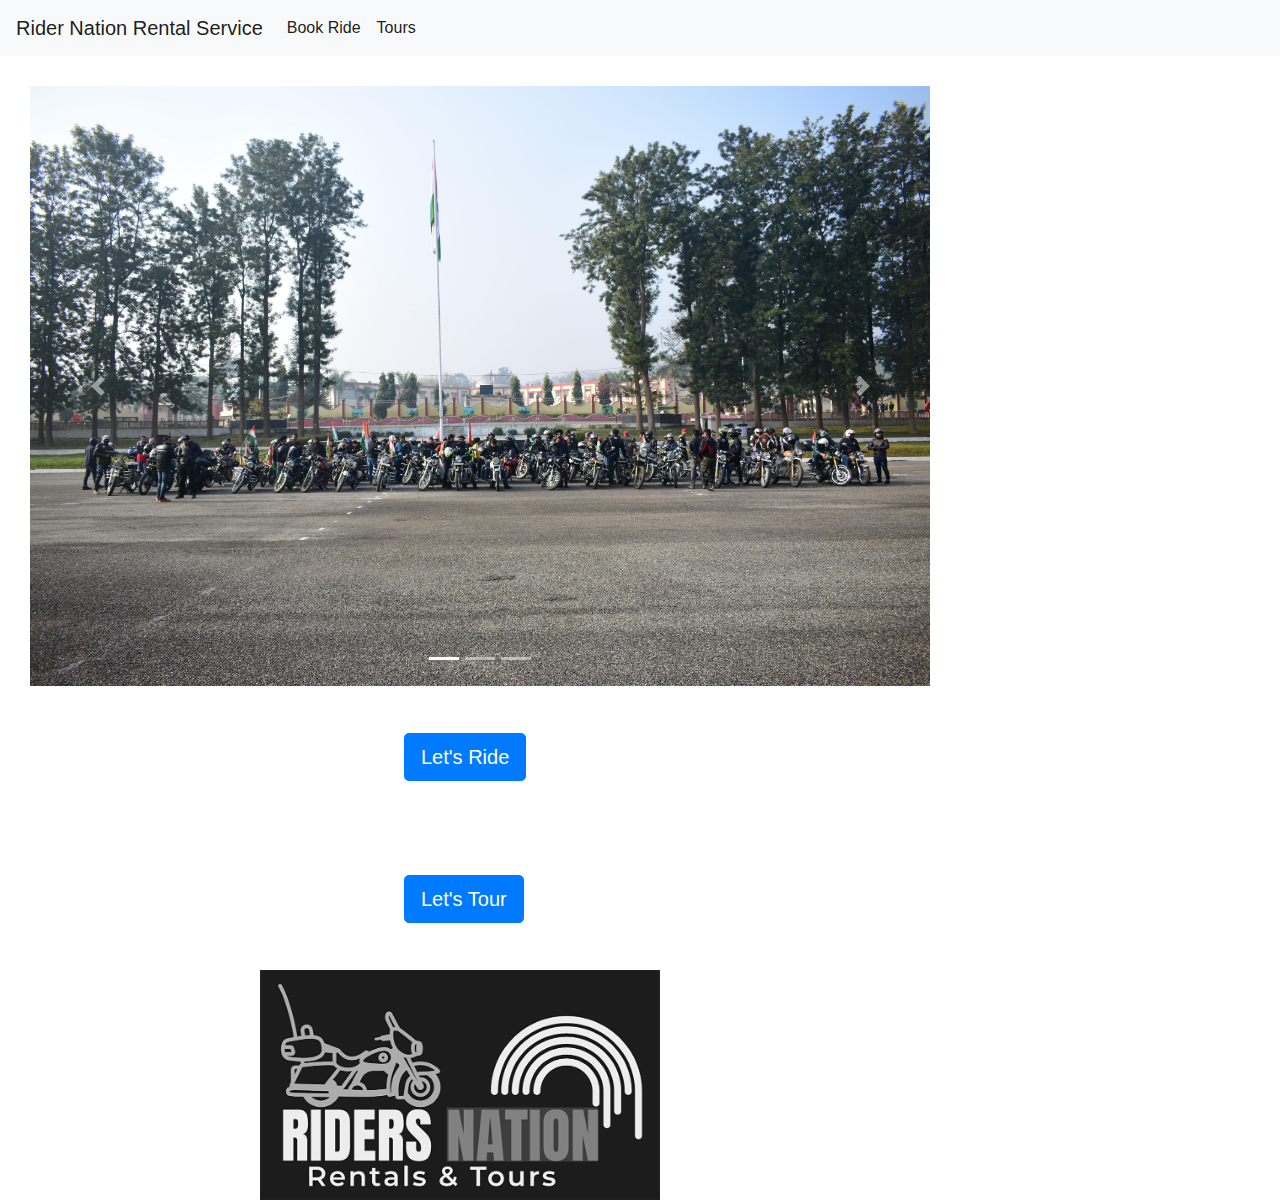
<file: index.html>
<!doctype html>
<html lang="en">
  <head>
    <!-- Required meta tags -->
    <meta charset="utf-8">
    <meta name="viewport" content="width=device-width, initial-scale=1, shrink-to-fit=no">

<!--external css--> 
      
    <link rel="stylesheet" href="firstCss.css" >
      
<!--    external css-->
      
    <!-- Bootstrap CSS -->
    <link rel="stylesheet" href="https://stackpath.bootstrapcdn.com/bootstrap/4.4.1/css/bootstrap.min.css" integrity="sha384-Vkoo8x4CGsO3+Hhxv8T/Q5PaXtkKtu6ug5TOeNV6gBiFeWPGFN9MuhOf23Q9Ifjh" crossorigin="anonymous">

    <title>Rider Nation!</title>
  </head>
  <body>
    
      
<!--    navbar  -->
      <nav class="navbar navbar-expand-lg navbar-light bg-light">
  <a class="navbar-brand" href="first.html">Rider Nation Rental Service</a>
  <button class="navbar-toggler" type="button" data-toggle="collapse" data-target="#navbarNav" aria-controls="navbarNav" aria-expanded="false" aria-label="Toggle navigation">
    <span class="navbar-toggler-icon"></span>
  </button>
  <div class="collapse navbar-collapse" id="navbarNav">
    <ul class="navbar-nav">
      <li class="nav-item active">
        <a class="nav-link" href="second.html">Book Ride <span class="sr-only">(current)</span></a>
      </li>
        
        <li class="nav-item active">
        <a class="nav-link" href=" tour.html "> Tours <span class="sr-only">(current)</span></a>
      </li>
     
    </ul>
  </div>
</nav>
      
<!--      navbar-->
      
      
      
<!--      image-->
      
    <div class="cor">
      <div id="carouselExampleIndicators" class="carousel slide" data-ride="carousel">
  <ol class="carousel-indicators">
    <li data-target="#carouselExampleIndicators" data-slide-to="0" class="active"></li>
    <li data-target="#carouselExampleIndicators" data-slide-to="1"></li>
    <li data-target="#carouselExampleIndicators" data-slide-to="2"></li>
  </ol>
  <div class="carousel-inner">
    <div class="carousel-item active">
      <img src="Photo/1.jpg" class="d-block w-100" alt="First slide">
    </div>
    <div class="carousel-item">
      <img src="Photo/2.jpg" class="d-block w-100" alt="Second slide">
    </div>
    <div class="carousel-item">
      <img src="Photo/3.jpg" class="d-block w-100" alt="Third slide">
    </div>
  <a class="carousel-control-prev" href="#carouselExampleIndicators" role="button" data-slide="prev">
    <span class="carousel-control-prev-icon" aria-hidden="true"></span>
    <span class="sr-only">Previous</span>
  </a>
  <a class="carousel-control-next" href="#carouselExampleIndicators" role="button" data-slide="next">
    <span class="carousel-control-next-icon" aria-hidden="true"></span>
    <span class="sr-only">Next</span>
  </a>
      
</div>
          
</div>          
          


          
          
                
          
<!--        button  -->
    <div class="btn">
    <div class="col-md-12 text-center">
        <a href="second.html">
        <button type="button" class="btn btn-primary btn-lg" id="ridebtn">Let's Ride</button>
        </a>    
    </div>
    </div>
        
        
    <div class="btn">
    <div class="col-md-12 text-center">
        <a href="tour.html">
        <button type="button" class="btn btn-primary btn-lg" id="ridebtn">Let's Tour</button>
        </a>    
    </div>
    </div>    
        
<!--          button-->
    
    
    <div class="logo">
        <img src="Photo/logo.jpg" class="img-fluid" alt="Responsive image">
    </div>  
      
<!--      image-->
          
      

    <!-- Optional JavaScript -->
    <!-- jQuery first, then Popper.js, then Bootstrap JS -->
    <script src="https://code.jquery.com/jquery-3.4.1.slim.min.js" integrity="sha384-J6qa4849blE2+poT4WnyKhv5vZF5SrPo0iEjwBvKU7imGFAV0wwj1yYfoRSJoZ+n" crossorigin="anonymous"></script>
    <script src="https://cdn.jsdelivr.net/npm/popper.js@1.16.0/dist/umd/popper.min.js" integrity="sha384-Q6E9RHvbIyZFJoft+2mJbHaEWldlvI9IOYy5n3zV9zzTtmI3UksdQRVvoxMfooAo" crossorigin="anonymous"></script>
    <script src="https://stackpath.bootstrapcdn.com/bootstrap/4.4.1/js/bootstrap.min.js" integrity="sha384-wfSDF2E50Y2D1uUdj0O3uMBJnjuUD4Ih7YwaYd1iqfktj0Uod8GCExl3Og8ifwB6" crossorigin="anonymous"></script>
  </body>
</html>
</file>
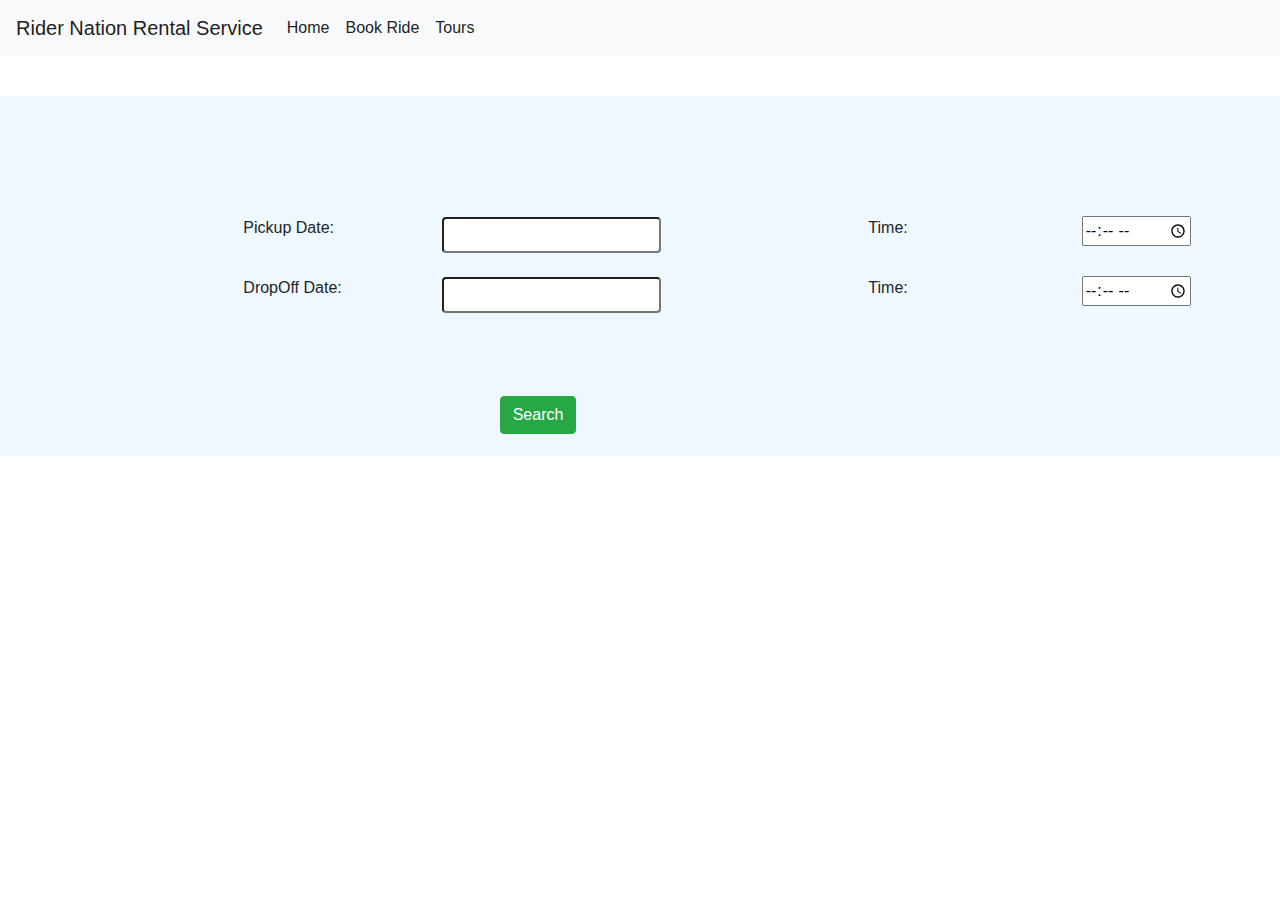
<file: second.html>
<html>  
<head>
  
<!--    external css-->
    
    <link rel=stylesheet href="secondCss.css">
    
<!--    external css-->
    
    <link rel="stylesheet" href="css/bootstrap.css">
    <link rel="stylesheet" href="css/datepicker.css">
    
    <script src="js/main.js"></script>
    <script src="js/bootstrap-datepicker.js"></script>
    
    <script>
        $(function(){
            $('.datepicker').datepicker();
        });
    </script>
    
  </head>
  <body>
      
<!--navbar      -->
        <nav class="navbar navbar-expand-lg navbar-light bg-light">
  <a class="navbar-brand" href="first.html">Rider Nation Rental Service</a>
  <button class="navbar-toggler" type="button" data-toggle="collapse" data-target="#navbarNav" aria-controls="navbarNav" aria-expanded="false" aria-label="Toggle navigation">
    <span class="navbar-toggler-icon"></span>
  </button>
  <div class="collapse navbar-collapse" id="navbarNav">
    <ul class="navbar-nav">
        <li class="nav-item active">
        <a class="nav-link" href="index.html">Home <span class="sr-only">(current)</span></a>
      </li>
      <li class="nav-item active">
        <a class="nav-link" href="third.html">Book Ride <span class="sr-only">(current)</span></a>
      </li>
        
        <li class="nav-item active">
        <a class="nav-link" href=" tour.html "> Tours <span class="sr-only">(current)</span></a>
      </li>
     
    </ul>
  </div>
</nav>
<!--navbar      -->
      
      <p id="cat">cat</p>
      
      
<!--date-picker mota-->
      
      <div class="container-fluid">
        
          <div class="row" style="background-color: aliceblue;">
          <div class = "col-4" style="background-color: aliceblue; height:60px;">
          </div>
            <div class = "col-4" style="background-color: aliceblue; height:60px;">  
            </div>   
          </div>
          
          
          
          <div class="row" style="background-color: aliceblue;">
          <div class = "col-4" style="background-color: aliceblue; height:60px;">
          </div>
            <div class = "col-4" style="background-color: aliceblue; height:60px;">
            </div>   
          </div>
          
          
          
          
          <div class="row" style="background-color: aliceblue;">
          <div class = "col-2 " style="background-color: aliceblue; height:60px;">
              <p></p>
          </div>
              
              
              
              
              
              
              <div class = "col-2 " style="background-color: aliceblue; height:60px; ">
                  <div class="container"><p>Pickup Date:</p></div>
              </div>
              
              
              
              
              
              
              
            <div class = "col-4" style="background-color: aliceblue; height:60px;">
                <!--      date picker-->
                <div class="well">
                <input class="datepicker" type="text" name="date">
                </div>
                <!--      date picker-->
            </div>
            <div class = "col-2" style="background-color: aliceblue; height:60px;">
                <!--      time-->
                <p id="time1">Time:</p>
                <!--      time-->
            </div>
                <div class = "col-2" style="background-color: aliceblue; height:60px;">
                <!--      time-->
                    
                    <input type="time" id="appt1" name="appt">
                    
                    <!--      time-->
                </div>   
          </div>
          
          
          <div class="row" style="background-color: aliceblue;">
          <div class = "col-2 " style="background-color: aliceblue; height:60px;">
              <p></p>
          </div>
              
              
              
              
              <div class = "col-2 " style="background-color: aliceblue; height:60px;">
                  <div class="container"><p>DropOff Date:</p></div>
          </div>
              
              
              
              
              
              
            <div class = "col-4" style="background-color: aliceblue; height:60px;">
                <!--      date picker-->
                
                
                 
                <div class="well">
                    <input class="datepicker" type="text" name="date">
                </div>
               
                
                
                
                <!--      date picker-->

            </div> 
              
              <div class = "col-2" style="background-color: aliceblue; height:60px;">
<!--                   time drop down-->

                <p id="time2">Time:</p>
               
                <!--      time-->

            </div> 
              
              <div class = "col-2" style="background-color: aliceblue; height:60px;">
<!--                   time drop down-->

                <input type="time" id="appt2" name="appt">
               
                <!--      time-->

            </div> 
              
              

                  
<!--                   time drop down-->
            </div>
              
              
                   
          </div>
          
          
          
          <div class="row" style="background-color: aliceblue;">
          <div class = "col-4" style="background-color: aliceblue; height:60px;">
              
            
          </div>
            <div class = "col-4" style="background-color: aliceblue; height:60px;">
        
            </div>   
          </div>
          
          
          
          <div class="row" style="background-color: aliceblue;">
          <div class = "col-4" style="background-color: aliceblue; height:60px;">
              
            
          </div>
            <div class = "col-4" style="background-color: aliceblue; height:60px;">
                    <div class="container ml-5">
                        <a href="third.html">
                        <button type="button" class="btn btn-success" >Search</button>
                        </a>
                        </div>
                        
            </div>   
          </div>
          
              
          
          
      
<!--date-picker mota-->
      
<!--      image logo-->
      
<!--      image logo-->
      
      
      
  </body>
</html>
</file>
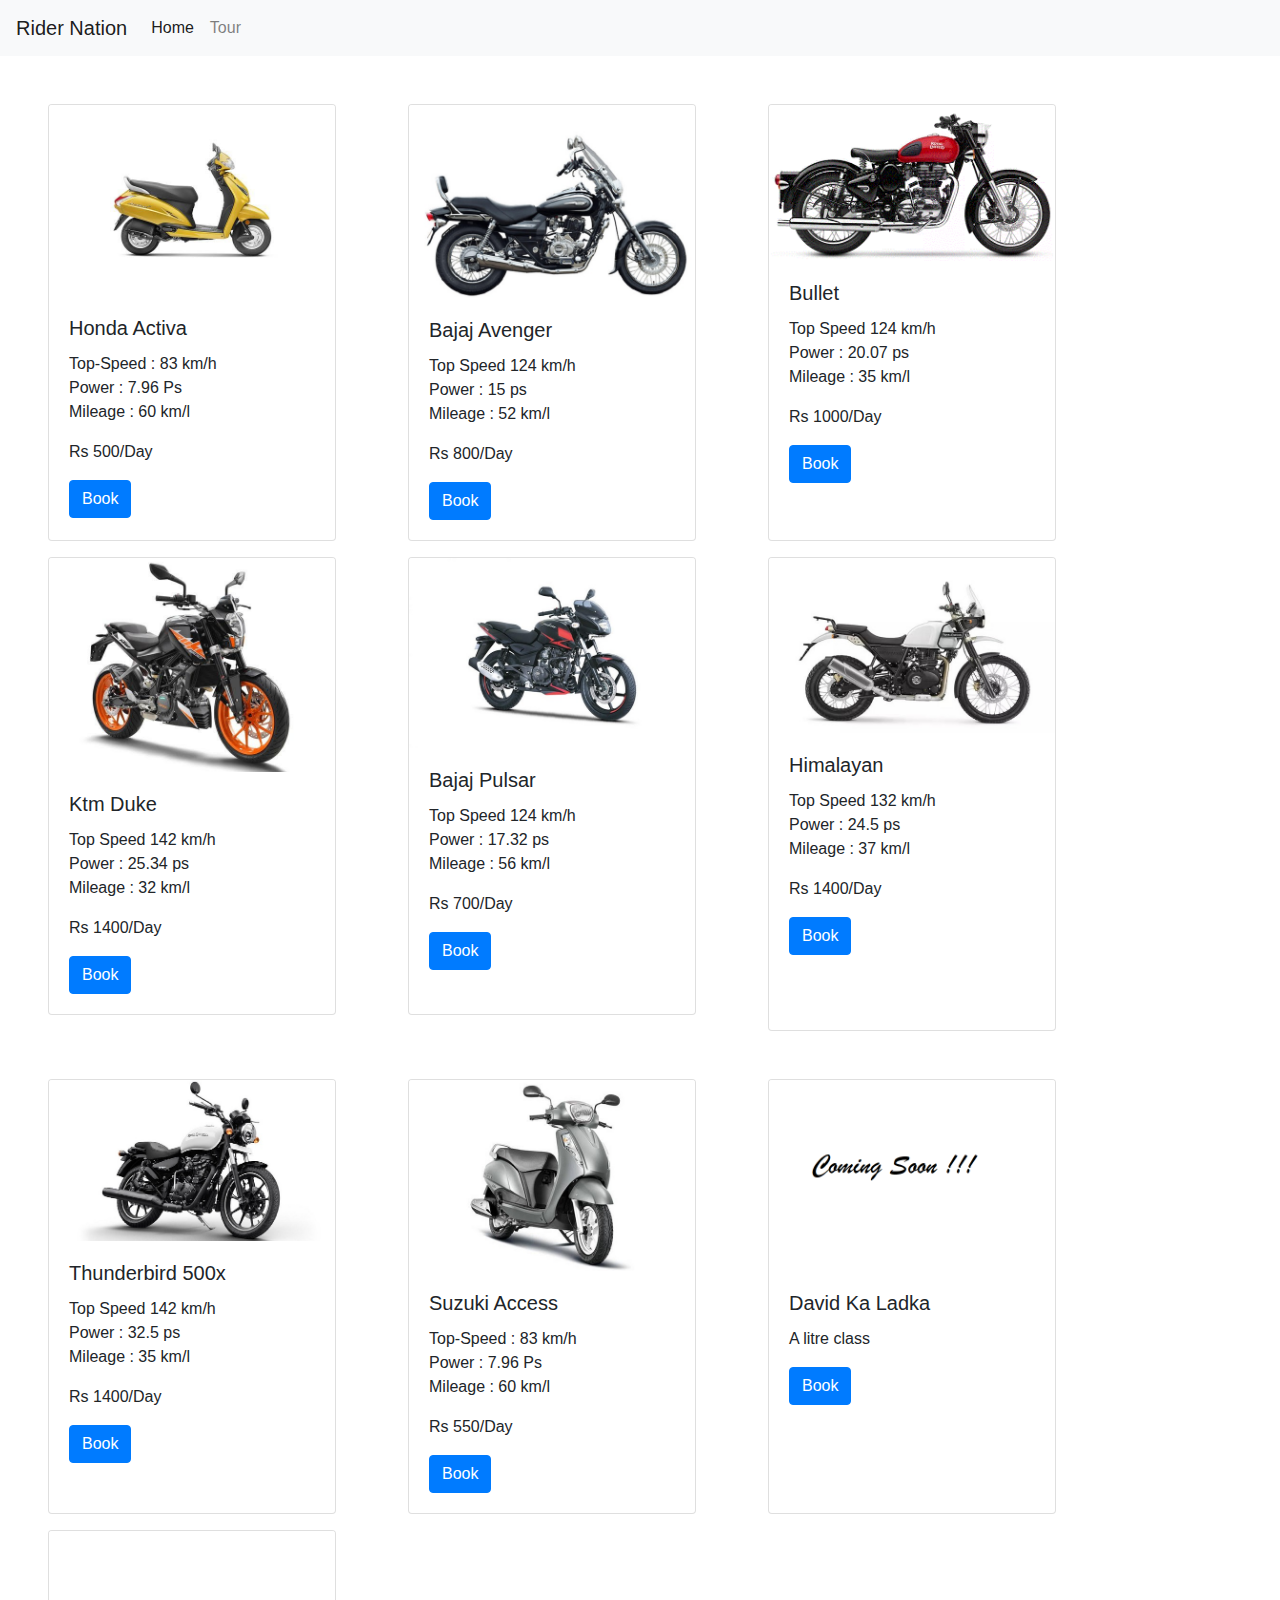
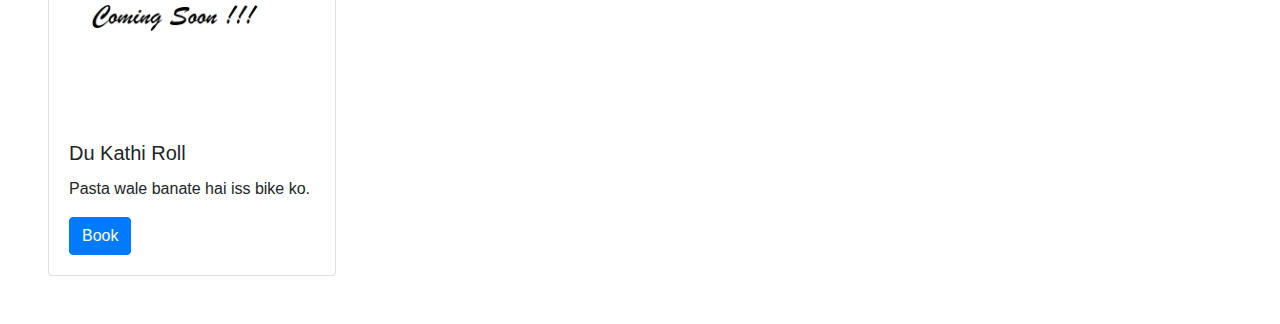
<file: third.html>
<!doctype html>
<html lang="en">
  <head>
    <!-- Required meta tags -->
    <meta charset="utf-8">
    <meta name="viewport" content="width=device-width, initial-scale=1, shrink-to-fit=no">

    <!-- Bootstrap CSS -->
    <link rel="stylesheet" href="https://stackpath.bootstrapcdn.com/bootstrap/4.4.1/css/bootstrap.min.css" integrity="sha384-Vkoo8x4CGsO3+Hhxv8T/Q5PaXtkKtu6ug5TOeNV6gBiFeWPGFN9MuhOf23Q9Ifjh" crossorigin="anonymous">

    <title>Search Royal Nation!</title>
  </head>
  <body>
      
      
<!--      navbar-->
      
      <nav class="navbar navbar-expand-lg navbar-light bg-light">
  <a class="navbar-brand" href="first.html">Rider Nation</a>
  <button class="navbar-toggler" type="button" data-toggle="collapse" data-target="#navbarNav" aria-controls="navbarNav" aria-expanded="false" aria-label="Toggle navigation">
    <span class="navbar-toggler-icon"></span>
  </button>
  <div class="collapse navbar-collapse" id="navbarNav">
    <ul class="navbar-nav">
        
      <li class="nav-item active">
        <a class="nav-link" href="index.html">Home <span class="sr-only">(current)</span></a>
      </li>
        
      <li class="nav-item">
        <a class="nav-link" href=" tour.html "> Tour </a>
      </li>
        
      
      
    </ul>
  </div>
</nav>
      
      
<!--        navbar-->
      
      
<!--      card-->
      
      <div class="container-fluid">
      
        <div class="row mt-5 mb-5">    
            <div class="card mr-4 mb-3 ml-5" style="width: 18rem;">
                <img src="Photo/5.jpg" class="card-img-top" alt="Responsive image">
                <div class="card-body">
                <h5 class="card-title">Honda Activa</h5>
                <p class="card-text">Top-Speed : 83 km/h<br>
                     Power : 7.96 Ps
                    <br>Mileage : 60 km/l  
                    <br>
                    </p>
                    <p>Rs 500/Day</p>
                <a href="contact.html" class="btn btn-primary">Book</a>
                </div>
            </div>
          
            
            <div class="card mr-4 mb-3 ml-5" style="width: 18rem;">
                <img src="Photo/6.jpg" class="card-img-top" alt="Responsive image">
                <div class="card-body">
                <h5 class="card-title">Bajaj Avenger</h5>
                <p class="card-text">Top Speed 124 km/h<br>
                     Power : 15 ps
                    <br>Mileage : 52 km/l </p>
                    <p>Rs 800/Day</p>
                <a href="contact.html" class="btn btn-primary">Book</a>
                </div>
            </div>
            
            
            
            <div class="card mr-4 mb-3 ml-5" style="width: 18rem;">
                <img src="Photo/7.gif" class="card-img-top" alt="Responsive image">
                <div class="card-body">
                <h5 class="card-title">Bullet</h5>
                <p class="card-text">Top Speed 124 km/h<br>
                     Power : 20.07 ps
                    <br>Mileage : 35 km/l </p>
                    <p>Rs 1000/Day</p>
                <a href="contact.html" class="btn btn-primary">Book</a>
                </div>
            </div>
            
            
            
            <div class="card mr-4 ml-5 mb-3" style="width: 18rem;">
                <img src="Photo/8.jpg" class="card-img-top" alt="Responsive image">
                <div class="card-body">
                <h5 class="card-title">Ktm Duke</h5>
                <p class="card-text">Top Speed 142 km/h<br>
                     Power : 25.34 ps
                    <br>Mileage : 32 km/l </p>
                    <p>Rs 1400/Day</p>
                <a href="contact.html" class="btn btn-primary">Book</a>
                </div>
            </div>
            
            <div class="card mr-4 ml-5 mb-3" style="width: 18rem;">
                <img src="Photo/9.jpg" class="card-img-top" alt="Responsive image">
                <div class="card-body">
                <h5 class="card-title">Bajaj Pulsar</h5>
                <p class="card-text">Top Speed 124 km/h<br>
                     Power : 17.32 ps
                    <br>Mileage : 56 km/l </p>
                    <p>Rs 700/Day</p>
                <a href="contact.html" class="btn btn-primary">Book</a>
                </div>
            </div>
            
            <div class="card mr-4 ml-5" style="width: 18rem;">
                <img src="Photo/10.jpg" class="card-img-top" alt="Responsive image">
                <div class="card-body">
                <h5 class="card-title">Himalayan</h5>
                <p class="card-text">Top Speed 132 km/h<br>
                     Power : 24.5 ps
                    <br>Mileage : 37 km/l </p>
                    <p>Rs 1400/Day</p>
                <a href="contact.html" class="btn btn-primary">Book</a>
                </div>
            </div>
            
            
          
          </div>
          
          
      </div>
          
          <div class="container-fluid">
          
          <div class="row mb-5">
          
          
              <div class="card mr-4 mb-3 ml-5" style="width: 18rem;">
                <img src="Photo/11.jpg" class="card-img-top" alt="Responsive image">
                <div class="card-body">
                <h5 class="card-title">Thunderbird 500x</h5>
                <p class="card-text">Top Speed 142 km/h<br>
                     Power : 32.5 ps
                    <br>Mileage : 35 km/l</p>
                    <p>Rs 1400/Day</p>
                <a href="contact.html" class="btn btn-primary">Book</a>
                </div>
            </div>
          
            
            <div class="card mr-4 mb-3 ml-5" style="width: 18rem;">
                <img src="Photo/12.jpg" class="card-img-top" alt="Responsive image">
                <div class="card-body">
                <h5 class="card-title">Suzuki Access</h5>
                <p class="card-text">Top-Speed : 83 km/h<br>
                     Power : 7.96 Ps
                    <br>Mileage : 60 km/l  
                    <br></p>
                    <p>Rs 550/Day</p>
                <a href="contact.html" class="btn btn-primary">Book</a>
                </div>
            </div>
            
            
            
            <div class="card mr-4 mb-3 ml-5" style="width: 18rem;">
                <img src="Photo/cs.jpg" class="card-img-top" alt="Responsive image">
                <div class="card-body">
                <h5 class="card-title">David Ka Ladka</h5>
                <p class="card-text">A litre class</p>
                <a href="contact.html" class="btn btn-primary">Book</a>
                </div>
            </div>
            
            
            
            <div class="card mr-4 ml-5" style="width: 18rem;">
                <img src="Photo/cs.jpg" class="card-img-top" alt="Responsive image">
                <div class="card-body">
                <h5 class="card-title">Du Kathi Roll</h5>
                <p class="card-text">Pasta wale banate hai iss bike ko.</p>
                <a href="contact.html" class="btn btn-primary">Book </a>
                </div>
            </div>
              
              
        
          </div>
              
              
              
      </div>      
          
      
      
      
<!--      card-->

    <!-- Optional JavaScript -->
    <!-- jQuery first, then Popper.js, then Bootstrap JS -->
    <script src="https://code.jquery.com/jquery-3.4.1.slim.min.js" integrity="sha384-J6qa4849blE2+poT4WnyKhv5vZF5SrPo0iEjwBvKU7imGFAV0wwj1yYfoRSJoZ+n" crossorigin="anonymous"></script>
    <script src="https://cdn.jsdelivr.net/npm/popper.js@1.16.0/dist/umd/popper.min.js" integrity="sha384-Q6E9RHvbIyZFJoft+2mJbHaEWldlvI9IOYy5n3zV9zzTtmI3UksdQRVvoxMfooAo" crossorigin="anonymous"></script>
    <script src="https://stackpath.bootstrapcdn.com/bootstrap/4.4.1/js/bootstrap.min.js" integrity="sha384-wfSDF2E50Y2D1uUdj0O3uMBJnjuUD4Ih7YwaYd1iqfktj0Uod8GCExl3Og8ifwB6" crossorigin="anonymous"></script>
  </body>
</html>
</file>
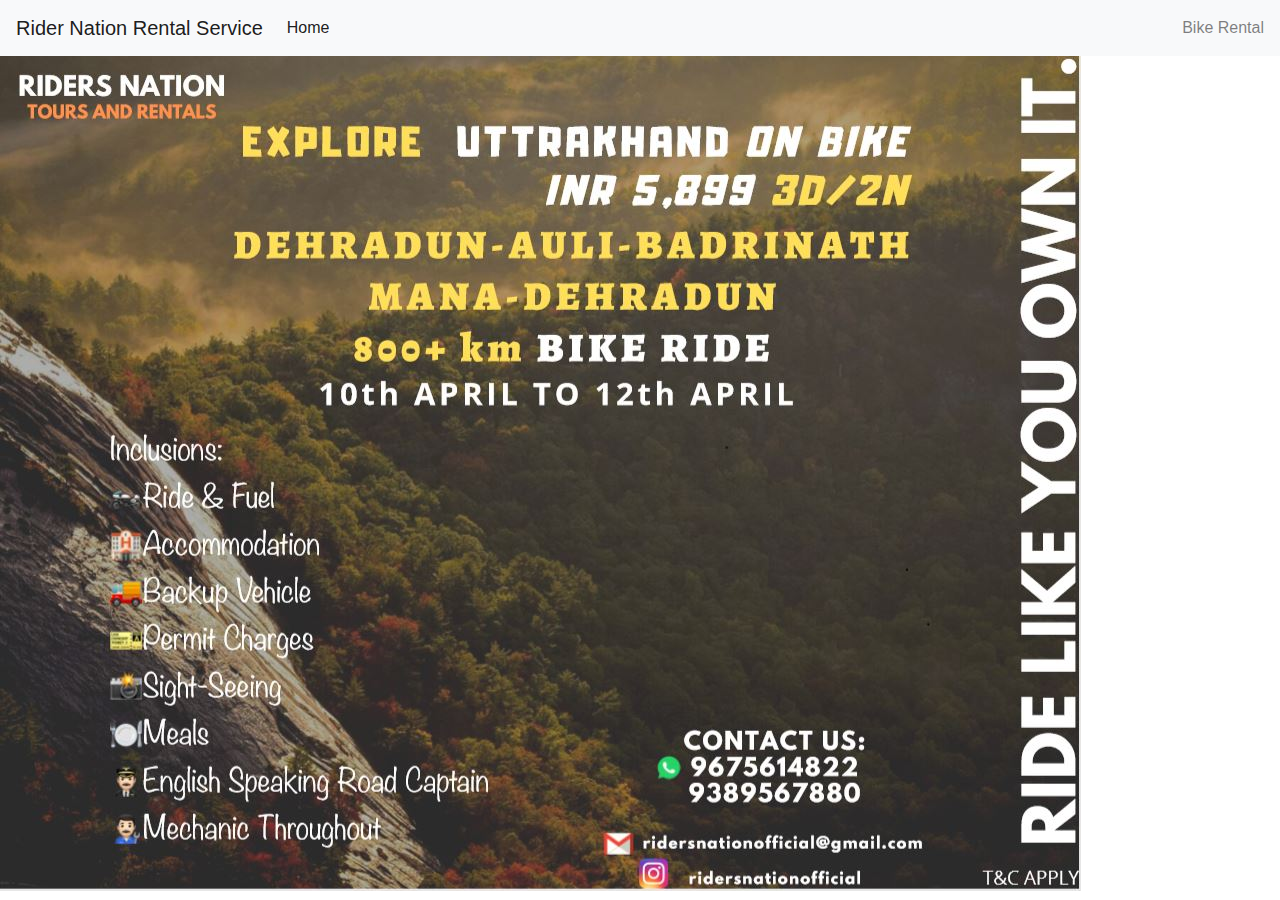
<file: tour.html>
<html>  
<head>
  
<!--    external css-->
    
    <link rel=stylesheet href="secondCss.css">
    
<!--    external css-->
    
    <link rel="stylesheet" href="css/bootstrap.css">
    <link rel="stylesheet" href="css/datepicker.css">
    
    <script src="js/main.js"></script>
    <script src="js/bootstrap-datepicker.js"></script>
    
    <script>
        $(function(){
            $('.datepicker').datepicker();
        });
    </script>
    
  </head>
  <body>
      
<!--navbar      -->
   <nav class="navbar navbar-expand-lg navbar-light bg-light">
  <a class="navbar-brand" href="first.html">Rider Nation Rental Service</a>
  <button class="navbar-toggler" type="button" data-toggle="collapse" data-target="#navbarText" aria-controls="navbarText" aria-expanded="false" aria-label="Toggle navigation">
    <span class="navbar-toggler-icon"></span>
  </button>
  <div class="collapse navbar-collapse" id="navbarText">
    <ul class="navbar-nav mr-auto">
        
      <li class="nav-item active">
        <a class="nav-link" href="index.html">Home <span class="sr-only">(current)</span></a>
      </li>
        
      
      
    </ul>
    <span class="navbar-text">
     Bike Rental
    </span>
  </div>
</nav>
<!--navbar      -->
      
     
      <div class="contact">
        
        
        <img src="Photo/tour.JPG" class="img-fluid" alt="Responsive image">
              
      
      </div>
      
      
      
<!--date-picker mota-->
      
<!--date-picker mota-->
      
<!--      image logo-->
<!--
      <div class="logo">
        <img src="Photo/logo.jpg" class="img-fluid" alt="Responsive image">
    </div>
-->
<!--      image logo-->
      
      
      
  </body>
</html>
</file>
<file: firstCss.css>
appt1{
    
    padding-right: 30px;
    
}

#cat{
    color:blue
}


.logo{
    
    width:400px;
    height:auto;
    
    margin-left: 230px; 
    
}

.cor{
    width:900px;
    margin-left:30px;
    margin-top: 30px;
    
    
}

.btn{
    margin-left:173px;
    margin-top:20px;
    margin-bottom: 20px;
    
    
}
</file>
<file: secondCss.css>
#cat{
    color:white;
}


.logo{
    
    width:400px;
    height:auto;
    margin-left: 90px; 
    
}
</file>
<file: css/datepicker.css>
/*!
 * Datepicker for Bootstrap
 *
 * Copyright 2012 Stefan Petre
 * Licensed under the Apache License v2.0
 * http://www.apache.org/licenses/LICENSE-2.0
 *
 */
.datepicker {
  top: 0;
  left: 0;
  padding: 4px;
  margin-top: 1px;
  -webkit-border-radius: 4px;
  -moz-border-radius: 4px;
  border-radius: 4px;
  /*.dow {
    border-top: 1px solid #ddd !important;
  }*/

}
.datepicker:before {
  content: '';
  display: inline-block;
  border-left: 7px solid transparent;
  border-right: 7px solid transparent;
  border-bottom: 7px solid #ccc;
  border-bottom-color: rgba(0, 0, 0, 0.2);
  position: absolute;
  top: -7px;
  left: 6px;
}
.datepicker:after {
  content: '';
  display: inline-block;
  border-left: 6px solid transparent;
  border-right: 6px solid transparent;
  border-bottom: 6px solid #ffffff;
  position: absolute;
  top: -6px;
  left: 7px;
}
.datepicker > div {
  display: none;
}
.datepicker table {
  width: 100%;
  margin: 0;
}
.datepicker td,
.datepicker th {
  text-align: center;
  width: 20px;
  height: 20px;
  -webkit-border-radius: 4px;
  -moz-border-radius: 4px;
  border-radius: 4px;
}
.datepicker td.day:hover {
  background: #eeeeee;
  cursor: pointer;
}
.datepicker td.day.disabled {
  color: #eeeeee;
}
.datepicker td.old,
.datepicker td.new {
  color: #999999;
}
.datepicker td.active,
.datepicker td.active:hover {
  color: #ffffff;
  background-color: #006dcc;
  background-image: -moz-linear-gradient(top, #0088cc, #0044cc);
  background-image: -webkit-gradient(linear, 0 0, 0 100%, from(#0088cc), to(#0044cc));
  background-image: -webkit-linear-gradient(top, #0088cc, #0044cc);
  background-image: -o-linear-gradient(top, #0088cc, #0044cc);
  background-image: linear-gradient(to bottom, #0088cc, #0044cc);
  background-repeat: repeat-x;
  filter: progid:DXImageTransform.Microsoft.gradient(startColorstr='#ff0088cc', endColorstr='#ff0044cc', GradientType=0);
  border-color: #0044cc #0044cc #002a80;
  border-color: rgba(0, 0, 0, 0.1) rgba(0, 0, 0, 0.1) rgba(0, 0, 0, 0.25);
  *background-color: #0044cc;
  /* Darken IE7 buttons by default so they stand out more given they won't have borders */

  filter: progid:DXImageTransform.Microsoft.gradient(enabled = false);
  color: #fff;
  text-shadow: 0 -1px 0 rgba(0, 0, 0, 0.25);
}
.datepicker td.active:hover,
.datepicker td.active:hover:hover,
.datepicker td.active:focus,
.datepicker td.active:hover:focus,
.datepicker td.active:active,
.datepicker td.active:hover:active,
.datepicker td.active.active,
.datepicker td.active:hover.active,
.datepicker td.active.disabled,
.datepicker td.active:hover.disabled,
.datepicker td.active[disabled],
.datepicker td.active:hover[disabled] {
  color: #ffffff;
  background-color: #0044cc;
  *background-color: #003bb3;
}
.datepicker td.active:active,
.datepicker td.active:hover:active,
.datepicker td.active.active,
.datepicker td.active:hover.active {
  background-color: #003399 \9;
}
.datepicker td span {
  display: block;
  width: 47px;
  height: 54px;
  line-height: 54px;
  float: left;
  margin: 2px;
  cursor: pointer;
  -webkit-border-radius: 4px;
  -moz-border-radius: 4px;
  border-radius: 4px;
}
.datepicker td span:hover {
  background: #eeeeee;
}
.datepicker td span.active {
  color: #ffffff;
  background-color: #006dcc;
  background-image: -moz-linear-gradient(top, #0088cc, #0044cc);
  background-image: -webkit-gradient(linear, 0 0, 0 100%, from(#0088cc), to(#0044cc));
  background-image: -webkit-linear-gradient(top, #0088cc, #0044cc);
  background-image: -o-linear-gradient(top, #0088cc, #0044cc);
  background-image: linear-gradient(to bottom, #0088cc, #0044cc);
  background-repeat: repeat-x;
  filter: progid:DXImageTransform.Microsoft.gradient(startColorstr='#ff0088cc', endColorstr='#ff0044cc', GradientType=0);
  border-color: #0044cc #0044cc #002a80;
  border-color: rgba(0, 0, 0, 0.1) rgba(0, 0, 0, 0.1) rgba(0, 0, 0, 0.25);
  *background-color: #0044cc;
  /* Darken IE7 buttons by default so they stand out more given they won't have borders */

  filter: progid:DXImageTransform.Microsoft.gradient(enabled = false);
  color: #fff;
  text-shadow: 0 -1px 0 rgba(0, 0, 0, 0.25);
}
.datepicker td span.active:hover,
.datepicker td span.active:focus,
.datepicker td span.active:active,
.datepicker td span.active.active,
.datepicker td span.active.disabled,
.datepicker td span.active[disabled] {
  color: #ffffff;
  background-color: #0044cc;
  *background-color: #003bb3;
}
.datepicker td span.active:active,
.datepicker td span.active.active {
  background-color: #003399 \9;
}
.datepicker td span.old {
  color: #999999;
}
.datepicker th.switch {
  width: 145px;
}
.datepicker th.next,
.datepicker th.prev {
  font-size: 21px;
}
.datepicker thead tr:first-child th {
  cursor: pointer;
}
.datepicker thead tr:first-child th:hover {
  background: #eeeeee;
}
.input-append.date .add-on i,
.input-prepend.date .add-on i {
  display: block;
  cursor: pointer;
  width: 16px;
  height: 16px;
}
</file>
